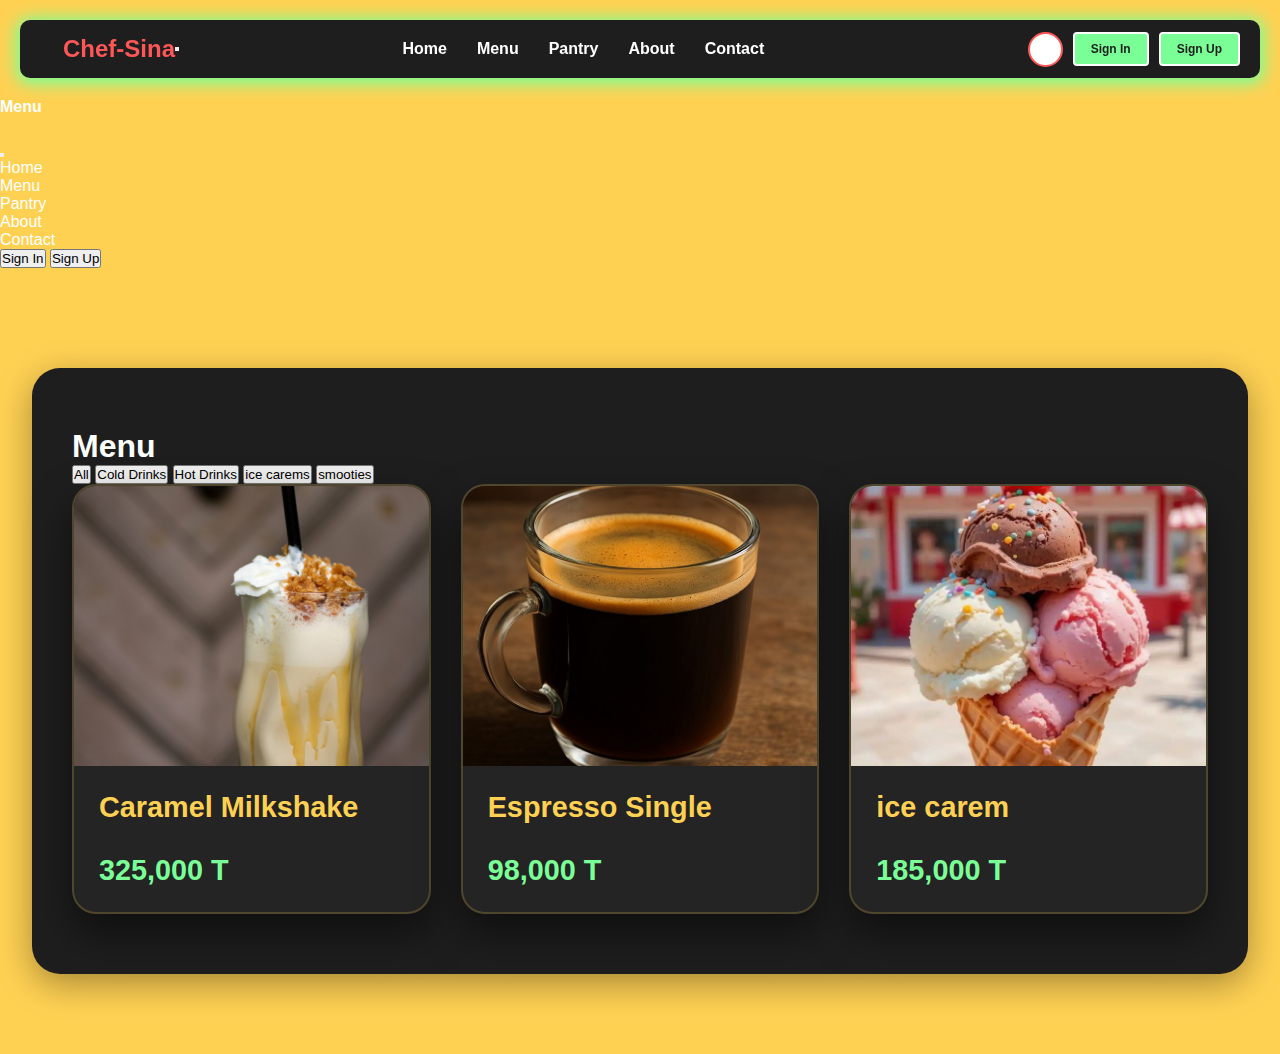
<file: Menu.html>
<!DOCTYPE html>
<html lang="en">
<head>
    <meta charset="UTF-8">
    <meta name="viewport" content="width=device-width, initial-scale=1.0">
    <title>Menu Page</title>
    <link rel="stylesheet" href="styles/Style.css">
</head>
<body>
    <!-- navbar section -->
    <nav class="navbar">
        <div class="nav-content">
          <a href="#" class="logo"><i class="bx bxs-bowl-hot bx-tada"></i>Chef-Sina</a>
    
          <button class="mobile-menu-toggle" id="mobileMenuToggle" aria-label="Toggle menu">
            <span></span>
            <span></span>
            <span></span>
          </button>
    
          <ul class="nav-links">
            <li><a href="Index.html">Home</a></li>
            <li><a href="#">Menu</a></li>
            <li><a href="#">Pantry</a></li>
            <li><a href="#">About</a></li>
            <li><a href="#">Contact</a></li>
          </ul>
    
          <div class="nav-utilities">
            <input type="checkbox" id="search-toggle" hidden />
    
            <div class="search-box">
              <input type="text" placeholder="Search" />
            </div>
    
            <label for="search-toggle" class="search-btn">
              <i class="bx bx-search"></i>
            </label>
    
            <button class="sign-in-btn">Sign In</button>
            <button class="sign-up-btn">Sign Up</button>
          </div>
        </div>
      </nav>
    
      <!-- Mobile Menu Overlay -->
      <div class="mobile-menu-overlay" id="mobileMenuOverlay"></div>
    
      <!-- Mobile Menu -->
      <div class="mobile-menu" id="mobileMenu">
        <div class="mobile-menu-header">
          <h3>Menu</h3>
          <button class="mobile-menu-close" id="mobileMenuClose" aria-label="Close menu">
            <i class="bx bx-x"></i>
          </button>
        </div>
        <ul class="mobile-menu-links">
          <li><a href="#" onclick="closeMobileMenu()">Home</a></li>
          <li><a href="#" onclick="closeMobileMenu()">Menu</a></li>
          <li><a href="#" onclick="closeMobileMenu()">Pantry</a></li>
          <li><a href="#" onclick="closeMobileMenu()">About</a></li>
          <li><a href="#" onclick="closeMobileMenu()">Contact</a></li>
        </ul>
        <div class="mobile-menu-actions">
          <button class="mobile-sign-in-btn" onclick="closeMobileMenu()">Sign In</button>
          <button class="mobile-sign-up-btn" onclick="closeMobileMenu()">Sign Up</button>
        </div>
      </div>
    </main>

    <!-- Main siction -->
    <main class="products-page-section">
      <h1 id="menu-title">Menu</h1>
    
      <!-- Category Tabs (Sticky) -->
      <div class="menu-filter-tabs">
        <button class="filter-tab active" data-filter="all">All</button>
        <button class="filter-tab" data-filter="Cold-drinks">Cold Drinks</button>
        <button class="filter-tab" data-filter="Hot-drinks">Hot Drinks</button>
        <button class="filter-tab" >ice carems</button>
        <button class="filter-tab" >smooties</button> 
      </div>
    
      <!-- Products Grid -->
      <div class="products-grid menu-grid">

        <div class="product-card" data-category="Cold-drinks" >
          <div class="product-image">
            <img src="pictrue/Caramel Milkshake.jpg" alt="Caramel Milkshake">
          </div>
          <div class="product-info" >
            <h3 class="product-name">Caramel Milkshake</h3>
            <p class="product-description"></p>
            <div class="product-price">
              <span class="new-price">325,000 T</span>
            </div>
          </div>
        </div>
    
        <div class="product-card" data-category="Hot-drinks">
          <div class="product-image">
            <img src="pictrue/americano.jpg" alt="Espresso">
          </div>
          <div class="product-info">
            <h3 class="product-name">Espresso Single</h3>
            <p class="product-description"></p>
            <div class="product-price">
              <span class="new-price">98,000 T</span>
            </div>
          </div>
        </div>
    
        <div class="product-card "data-category="Cold-drinks" >
          <div class="product-image">
            <img src="pictrue/icecream.jpg" alt="Iced Espresso">
          </div>
          <div class="product-info">
            <h3 class="product-name">ice carem</h3>
            <p class="product-description"></p>
            <div class="product-price">
              <span class="new-price">185,000 T</span>
            </div>
          </div>
        </div>
    
        
      </div>
    </main>
    
    <script src="script/Script.js"></script>
</body>
</html>
</file>
<file: styles/Style.css>
* {
  margin: 0;
  padding: 0;
  box-sizing: border-box;
  font-family: Arial, sans-serif;
}


body {
  background-color: #ffd153;
  color: #ffffff;
}

a {
  text-decoration: none;
  color: inherit;
}


.navbar {
  background-color: #1e1e1e;
  padding: 10px 20px;
  margin: 20px;
  border-radius: 10px;
  box-shadow: 0 2px 16px 4px #7aff96;
  position: sticky;
  top: 20px;
  z-index: 1000;
}

.nav-content {
  display: flex;
  justify-content: space-between;
  align-items: center;
  max-width: 1400px;
  margin: 0 auto;
}

.logo {
  color: #ff5757;
  font-size: 24px;
  font-weight: bold;
  text-decoration: none;
  display: flex;
  align-items: center;
  padding-left: 15px;
}

.logo i {
  color: #ffd153;
  font-size: 32px;
  margin-right: 8px;
}

/* 2. چینش لینک‌های ناوبری (وسط) */
.nav-links {
  list-style: none;
  display: flex;
  gap: 30px;

  /* تنظیم مارجین‌ها برای قرار دادن در وسط */
  margin: 0 auto;
  position: relative;
  left: -15px;
  /* تنظیم دقیق‌تر برای مرکز (با توجه به پدینگ لوگو) */
}

.nav-links a {
  color: #ffffff;
  text-decoration: none;
  font-weight: 600;
  padding: 5px 0;
  transition: color 0.3s, border-bottom 0.3s;
  position: relative;
}

.nav-links a:hover {
  color: #ffd153;
}

/* افکت خط سبز زیر لینک‌ها هنگام هاور */
.nav-links a::after {
  content: '';
  position: absolute;
  left: 0;
  bottom: -5px;
  width: 0;
  height: 3px;
  background-color: #7aff96;
  transition: width 0.3s;
}

.nav-links a:hover::after {
  width: 100%;
}

/* 3. قسمت ابزارها (سمت راست) */
.nav-utilities {
  display: flex;
  align-items: center;
  gap: 10px;
}

/* استایل‌دهی دکمه‌های ورود/ثبت نام */
.sign-in-btn,
.sign-up-btn {
  cursor: pointer;
  padding: 8px 16px;
  border: 2px solid #ffffff;
  border-radius: 4px;
  font-weight: bold;
  font-size: 12px;
  transition: background-color 0.3s;
}

.sign-in-btn {
  background-color: #7aff96;
  color: #1e1e1e;
}

.sign-up-btn {
  background-color: #7aff96;
  color: #1e1e1e;
}

.sign-in-btn:hover {
  background-color: #ff5757;
  color: #1e1e1e;
}

.sign-up-btn:hover {
  background-color: #ff5757;
  color: #1e1e1e;
}

/* --- قسمت نوار جستجوی متحرک (CSS-only) --- */

/* استایل‌دهی دکمه جستجوی دایره‌ای */
.search-btn {
  display: flex;
  align-items: center;
  justify-content: center;
  width: 35px;
  height: 35px;
  background-color: #ffffff;
  border: 2px solid #ff5757;
  border-radius: 50%;
  cursor: pointer;
  transition: background-color 0.3s, transform 0.3s;
  z-index: 2;
}

.search-btn i {
  color: #1e1e1e;
  font-size: 20px;
}

/* استایل‌دهی کادر جستجو */
.search-box {
  overflow: hidden;
  width: 0;
  transition: width 0.5s ease-in-out, opacity 0.5s;
  opacity: 0;
  white-space: nowrap;
}

.search-box input {
  width: 200px;
  padding: 8px 10px;
  border: 2px solid #ff5757;
  border-radius: 5px;
  outline: none;
  font-size: 16px;
  background-color: #ffffff;
  color: #1e1e1e;
  transform: translateX(-100%);
  /* تغییر جهت انیمیشن برای LTR */
  transition: transform 0.5s ease-in-out;
  margin-right: 10px;
  /* فاصله از دکمه جستجو در LTR */
}

/* انیمیشن با استفاده از چک‌باکس و انتخابگر :checked */
#search-toggle:checked~.search-box {
  width: 210px;
  opacity: 1;
}

#search-toggle:checked~.search-box input {
  transform: translateX(0);
  /* حرکت به موقعیت نهایی */
}

/* ========================= */
/* FOOTER STYLING      */
/* ========================= */

/* Footer Styling */
footer {
  background-color: #1e1e1e;
  /* Dark color similar to the image */
  padding-top: 50px;
  bottom: 0;
  left: 0;
  z-index: 100;
  font-size: 14px;
  width: 100%;
  box-sizing: border-box;
  /* این پوزیشن fixed فوتر را در پایین صفحه قفل می‌کند، در صورت نیاز حذف کنید */
  /* position: fixed; */
}

.footer-container {
  max-width: 1200px;
  margin: 0 auto;
  display: flex;
  justify-content: space-between;
  padding: 0 20px 40px;
}

/* Columns */
.col-main,
.col-categories,
.col-tags,
.col-social-subscribe {
  width: 25%;
  padding: 0 15px;
}

.col-social-subscribe {
  display: flex;
  flex-direction: column;
}

/* Column Headings */
h3 {
  font-size: 16px;
  font-weight: bold;
  color: #ffffff;
  margin-bottom: 25px;
  position: relative;
}

/* Main Text Column */
.col-main p {
  color: #999999;
  line-height: 1.8;
  margin-bottom: 20px;
  text-align: left;
  /* Aligns text left for LTR */
}

.col-main .read-more {
  color: #ffd153;
  /* Highlight color */
  font-weight: bold;
  transition: color 0.3s;
  cursor: pointer;
}

.col-main .read-more:hover {
  color: #ff5757;
}

/* Categories Column */
.col-categories ul {
  list-style: none;
  padding: 0;
  margin: 0;
  text-align: left;
  /* Aligns list left for LTR */
}

.col-categories li {
  margin-bottom: 10px;
}

.col-categories a {
  color: #999999;
  transition: color 0.3s;
  position: relative;
  padding-bottom: 5px;
}

.col-categories a::after {
  content: '';
  position: absolute;
  left: 0;
  bottom: -2px;
  width: 0;
  height: 3px;
  background-color: #7aff96;
  transition: width 0.3s;
}

.col-categories a:hover {
  color: #ffd153;
  width: 100%;
}

.col-categories a:hover::after {
  color: #ffd153;
  width: 100%;
}

/* Tag Cloud Column */
.tag-cloud {
  display: flex;
  flex-wrap: wrap;
  gap: 8px;
  /* Space between tags */
  text-align: left;
  /* Ensures tags start from the left */
}

.tag-cloud a {
  color: #ffffff;
  background-color: #333333;
  padding: 5px 10px;
  border-radius: 3px;
  font-size: 13px;
  transition: background-color 0.3s;
}

.tag-cloud a:hover {
  background-color: #ffd153;
  color: #1e1e1e;
}

/* Subscribe Section */
.subscribe-section {
  margin-bottom: 30px;
}

.subscribe-form {
  display: flex;
  position: relative;
  border: none;
  gap: 10px;
}

.subscribe-form input {
  flex-grow: 1;
  padding: 10px 15px;
  border: 2px solid #444;
  background-color: #333;
  color: #7aff96;
  outline: none;
  text-align: left;
  /* Input text direction */
  border-radius: 8px;
}

.subscribe-form input::placeholder {
  color: #888;
}

.subscribe-form button {
  background-color: #ffd153;
  border: none;
  padding: 0 15px;
  cursor: pointer;
  transition: background-color 0.3s;
  color: #1e1e1e;
  border-radius: 8px;
  height: 44px;
  display: flex;
  align-items: center;
  justify-content: center;
}

.subscribe-form button i {
  font-size: 18px;
}

.subscribe-form button:hover {
  background-color: #ff5757;
}

/* Follow Us Section */
.follow-section {
  margin-top: 10px;
}

.social-icons a {
  display: inline-block;
  width: 32px;
  height: 32px;
  line-height: 32px;
  text-align: center;
  background-color: #333;
  color: #ffffff;
  margin-right: 5px;
  /* Spacing between icons */
  border-radius: 3px;
  font-size: 18px;
  transition: background-color 0.3s;
}

.social-icons a:hover {
  background-color: #ffd153;
  color: #1e1e1e;
}

/* Footer Bottom (Copyright) */
.footer-bottom {
  background-color: #181818;
  padding: 20px;
  margin-top: 30px;
  display: flex;
  justify-content: space-between;
  max-width: none;
  width: 100%;
  margin: 30px auto 0;
  box-sizing: border-box;
  align-items: center;
  padding: 20px;
  border-top: 1px solid #7aff96;
  box-shadow: 0 2px 16px 4px #7aff96;
}

.footer-bottom .copyright {
  color: #888;
  margin: 0;
}

.footer-bottom .legal-links a {
  color: #888;
  margin-left: 20px;
  /* Spacing between links */
  transition: color 0.3s;
}

.footer-bottom .legal-links a:hover {
  color: #ffd153;
}

/* Responsiveness (Optional) */
@media (max-width: 900px) {
  .footer-container {
    flex-wrap: wrap;
  }

  .col-main,
  .col-categories,
  .col-tags,
  .col-social-subscribe {
    width: 50%;
    margin-bottom: 30px;
  }

  .footer-bottom {
    flex-direction: column;
    text-align: center;
  }

  .footer-bottom .legal-links {
    margin-top: 10px;
  }

  .footer-bottom .legal-links a {
    margin: 0 10px;
  }
}

@media (max-width: 576px) {

  .col-main,
  .col-categories,
  .col-tags,
  .col-social-subscribe {
    width: 100%;
  }
}

/* code haye marbot be slide */

.slideshow-container {
  position: relative;
  margin: 0;
  padding: 0;
  overflow: hidden;
  height: 70vh;
  background: #000;
  width: 100vw;
}

.slideshow-container img {
  width: 100%;
  height: 100%;
  object-fit: cover;
  /* فیت کامل بدون کشیدگی */
  display: block;
}

.mySlides {
  display: none;
  position: absolute;
  top: 0;
  left: 0;
  width: 100%;
  height: 100%;
}

.mySlides.active {
  display: block;
}

.prev,
.next {
  cursor: pointer;
  position: absolute;
  top: 50%;
  transform: translateY(-50%);
  width: auto;
  padding: 16px;
  color: white;
  font-weight: bold;
  font-size: 24px;
  transition: 0.3s;
  user-select: none;
  background-color: rgba(0, 0, 0, 0.5);
  border-radius: 50%;
  width: 50px;
  height: 50px;
  display: flex;
  align-items: center;
  justify-content: center;
  z-index: 10;
}

.prev {
  left: 20px;
}

.next {
  right: 20px;
}

.prev:hover,
.next:hover {
  background-color: rgba(0, 0, 0, 0.8);
  transform: translateY(-50%) scale(1.1);
}


.text {
  position: absolute;
  bottom: 30px;
  left: 50%;
  transform: translateX(-50%);
  color: white;
  font-size: 18px;
  font-weight: bold;
  text-align: center;
  background: rgba(0, 0, 0, 0.6);
  padding: 12px 24px;
  border-radius: 8px;
  max-width: 90%;
  text-shadow: 0 1px 3px rgba(0, 0, 0, 0.8);
}


.numbertext {
  position: absolute;
  top: 15px;
  left: 20px;
  color: white;
  font-size: 14px;
  background: rgba(0, 0, 0, 0.5);
  padding: 5px 10px;
  border-radius: 4px;
}

.dots-container {
  text-align: center;
  padding: 15px 0;
  background: #ffd153;
}

.dot {
  cursor: pointer;
  height: 13px;
  width: 13px;
  margin: 0 6px;
  background-color: #bbb;
  border-radius: 50%;
  display: inline-block;
  transition: background-color 0.3s, transform 0.3s;
}

.dot.active,
.dot:hover {
  background-color: #1e1e1e;
  transform: scale(1.2);
}

.fade {
  animation: fade 1.5s;
}

@keyframes fade {
  from {
    opacity: 0.4;
  }

  to {
    opacity: 1;
  }
}


@media (max-width: 768px) {
  .slideshow-container img {
    height: 250px;
  }
}




/* categories style */
.category-container {
  padding: 25px 20px;
  margin-top: 85px;
  overflow: hidden;
  position: relative;
  display: flex;
  justify-content: center;
  align-items: center;
  max-width: 1400px;
  margin: 85px auto 0;
}

.category-scroll {
  display: flex;
  overflow-x: auto;
  scroll-behavior: smooth;
  -webkit-overflow-scrolling: touch;
  gap: 30px;
  padding: 15px 0;
  width: 100%;
  justify-content: center;
}

.category-scroll::-webkit-scrollbar {
  display: none;
}

.category-item {
  flex: 0 0 auto;
  width: 120px;
  text-align: center;
  cursor: pointer;
  transition: transform 0.3s ease;
}

.category-item:hover {
  transform: translateY(-8px);
}

.category-icon {
  width: 100px;
  height: 100px;
  border-radius: 50%;
  background: #1e1e1e;
  display: flex;
  align-items: center;
  justify-content: center;
  margin: 0 auto 12px;
  overflow: hidden;
  border: 3px solid #ffd153;
  box-shadow: 0 4px 15px rgba(255, 209, 83, 0.3);
  transition: all 0.3s ease;
}

.category-icon:hover {
  border-color: #7aff96;
  box-shadow: 0 6px 20px rgba(122, 255, 150, 0.4);
  transform: scale(1.05);
}

.category-icon i {
  font-size: 48px;
  color: #ffd153;
  transition: color 0.3s ease, transform 0.3s ease;
}

.category-item:hover .category-icon i {
  color: #7aff96;
  transform: scale(1.1);
}

.category-icon img {
  width: 60px;
  height: 60px;
  object-fit: contain;
}

.category-label {
  font-size: 14px;
  font-weight: 600;
  color: #1e1e1e;
  line-height: 1.5;
  white-space: nowrap;
  overflow: hidden;
  text-overflow: ellipsis;
  max-width: 120px;
  transition: color 0.3s ease;
}

.category-item:hover .category-label {
  color: #ff5757;
}

/* Responsive for categories */
@media (max-width: 768px) {
  .category-container {
    padding: 20px 15px;
    margin-top: 60px;
  }

  .category-scroll {
    gap: 20px;
    padding: 12px 0;
  }

  .category-item {
    width: 100px;
  }

  .category-icon {
    width: 85px;
    height: 85px;
    margin-bottom: 10px;
  }

  .category-icon i {
    font-size: 40px;
  }

  .category-label {
    font-size: 12px;
    max-width: 100px;
  }
}

@media (max-width: 576px) {
  .category-container {
    padding: 15px 10px;
    margin-top: 50px;
  }

  .category-scroll {
    gap: 15px;
    padding: 10px 0;
  }

  .category-item {
    width: 85px;
  }

  .category-icon {
    width: 70px;
    height: 70px;
    margin-bottom: 8px;
    border-width: 2px;
  }

  .category-icon i {
    font-size: 32px;
  }

  .category-label {
    font-size: 11px;
    max-width: 85px;
  }
}


/* tweet slider */
.tweet-section {
  max-width: 1400px;
  width: 95%;
  margin: 80px auto 40px;
  padding: 50px 40px;
  background: #1e1e1e;
  border-radius: 28px;
  box-shadow: 0 10px 35px rgba(0, 0, 0, 0.35);
  color: #f0f0f0;
}

.tweet-title {
  display: flex;
  align-items: center;
  gap: 16px;
  margin-bottom: 32px;
}

.x-icon {
  color: #ffffff;
  flex-shrink: 0;
}

.tweet-title h3 {
  margin-bottom: 6px;
  font-size: 1.8rem;
}

.tweet-title p {
  color: #a1a1a1;
  font-size: 0.95rem;
}

.tweet-slider {
  display: flex;
  align-items: center;
  gap: 20px;
  position: relative;
}

.tweet-track-wrapper {
  overflow: hidden;
  flex: 1;
  width: 100%;
}

.tweet-track {
  display: flex;
  gap: 0;
  transition: transform 0.6s cubic-bezier(0.4, 0, 0.2, 1);
  width: 100%;
}

.tweet-card {
  background: #242424;
  border-radius: 20px;
  padding: 32px;
  flex: 0 0 100%;
  min-height: 280px;
  display: flex;
  flex-direction: column;
  justify-content: space-between;
  border: 1px solid rgba(255, 255, 255, 0.08);
  box-shadow: 0 20px 30px rgba(0, 0, 0, 0.45);
  width: 100%;
}

.tweet-card-header {
  display: flex;
  align-items: center;
  gap: 14px;
  margin-bottom: 20px;
}

.tweet-avatar {
  width: 56px;
  height: 56px;
  border-radius: 50%;
  background: #ffd153;
  color: #1e1e1e;
  font-weight: 700;
  display: flex;
  align-items: center;
  justify-content: center;
  letter-spacing: 0.5px;
  overflow: hidden;
  flex-shrink: 0;
  border: 2px solid rgba(255, 209, 83, 0.3);
}

.tweet-avatar img {
  width: 100%;
  height: 100%;
  object-fit: cover;
  border-radius: 50%;
}

.tweet-user {
  font-weight: 700;
  font-size: 1.05rem;
  margin-bottom: 2px;
}

.tweet-handle {
  color: #7a7a7a;
  font-size: 0.85rem;
}

.x-icon-small {
  color: #ffffff;
  margin-left: auto;
  flex-shrink: 0;
  opacity: 0.7;
}

.tweet-body {
  font-size: 1.05rem;
  line-height: 1.85;
  color: #f5f5f5;
  margin-bottom: 20px;
  flex-grow: 1;
}

.tweet-actions {
  display: flex;
  gap: 24px;
  color: #9f9f9f;
  font-size: 0.95rem;
  margin-top: auto;
}

.tweet-actions i {
  color: #ffd153;
  margin-right: 6px;
  font-size: 1.1rem;
}

.tweet-nav {
  width: 52px;
  height: 52px;
  border-radius: 50%;
  border: 1px solid rgba(255, 255, 255, 0.2);
  background: rgba(255, 255, 255, 0.05);
  color: #ffd153;
  font-size: 20px;
  cursor: pointer;
  transition: all 0.3s;
  flex-shrink: 0;
  display: flex;
  align-items: center;
  justify-content: center;
}

.tweet-nav:hover {
  background: rgba(255, 209, 83, 0.2);
  transform: scale(1.1);
  border-color: rgba(255, 209, 83, 0.5);
}

.tweet-nav:active {
  transform: scale(0.95);
}

.tweet-dots {
  display: flex;
  justify-content: center;
  gap: 10px;
  margin-top: 28px;
}

.tweet-dot {
  width: 12px;
  height: 12px;
  border-radius: 50%;
  background: rgba(255, 255, 255, 0.35);
  cursor: pointer;
  transition: transform 0.3s, background 0.3s;
}

.tweet-dot.active {
  background: #ffd153;
  transform: scale(1.3);
}

.tweet-dot:hover {
  background: rgba(255, 209, 83, 0.6);
  transform: scale(1.15);
}

/* Responsive Design */
@media (max-width: 1200px) {
  .tweet-section {
    max-width: 95%;
    padding: 40px 30px;
  }
}

@media (max-width: 992px) {
  .tweet-section {
    padding: 35px 25px;
  }

  .tweet-card {
    padding: 28px;
    min-height: 260px;
  }

  .tweet-title h3 {
    font-size: 1.6rem;
  }
}

@media (max-width: 768px) {
  .tweet-section {
    padding: 30px 20px;
    margin: 60px auto 30px;
  }

  .tweet-title {
    margin-bottom: 24px;
  }

  .tweet-title h3 {
    font-size: 1.4rem;
  }

  .x-icon {
    width: 32px;
    height: 32px;
  }

  .tweet-slider {
    gap: 12px;
  }

  .tweet-nav {
    width: 44px;
    height: 44px;
    font-size: 18px;
  }

  .tweet-card {
    padding: 24px;
    min-height: 240px;
  }

  .tweet-avatar {
    width: 48px;
    height: 48px;
  }

  .tweet-body {
    font-size: 1rem;
    line-height: 1.75;
  }

  .tweet-actions {
    gap: 18px;
    font-size: 0.9rem;
  }
}

@media (max-width: 576px) {
  .tweet-section {
    padding: 25px 15px;
    margin: 40px auto 25px;
    border-radius: 20px;
  }

  .tweet-title {
    flex-direction: column;
    align-items: flex-start;
    gap: 12px;
  }

  .tweet-title h3 {
    font-size: 1.3rem;
  }

  .tweet-slider {
    flex-direction: row;
    gap: 8px;
  }

  .tweet-nav {
    width: 40px;
    height: 40px;
    font-size: 16px;
  }

  .tweet-card {
    padding: 20px;
    min-height: 220px;
    border-radius: 16px;
  }

  .tweet-avatar {
    width: 44px;
    height: 44px;
  }

  .tweet-user {
    font-size: 1rem;
  }

  .tweet-body {
    font-size: 0.95rem;
    margin-bottom: 16px;
  }

  .tweet-actions {
    gap: 16px;
    font-size: 0.85rem;
  }

  .tweet-dots {
    margin-top: 20px;
  }
}

/* Puffery styles */

/* Puffery Section - شعار روی صفحه مشکی */
.puffery-section {
  padding: 80px 20px;
  background-color: #1e1e1e;
  direction: rtl;
  /* برای فارسی */
}

.puffery-container {
  max-width: 1400px;
  width: 95%;
  margin: 0 auto;
  display: flex;
  align-items: center;
  gap: 60px;
  flex-wrap: wrap;
  justify-content: center;
}

.puffery-card {
  flex: 1;
  min-width: 400px;
  max-width: 600px;
  background: #242424;
  border-radius: 24px;
  padding: 50px 45px;
  border: 1px solid rgba(255, 255, 255, 0.08);
  box-shadow: 0 20px 40px rgba(0, 0, 0, 0.5);
  transition: transform 0.3s ease, box-shadow 0.3s ease;
}

.puffery-card:hover {
  transform: translateY(-5px);
  box-shadow: 0 25px 50px rgba(0, 0, 0, 0.6);
}

.puffery-text {
  color: #f0f0f0;
  text-align: right;
}

.puffery-title {
  color: #ffd153;
  font-size: 2rem;
  font-weight: 700;
  margin-bottom: 25px;
  position: relative;
  padding-bottom: 15px;
}

.puffery-title::after {
  content: '';
  position: absolute;
  bottom: 0;
  right: 0;
  width: 60px;
  height: 3px;
  background: linear-gradient(90deg, #ffd153, #7aff96);
  border-radius: 2px;
}

.puffery-text p {
  margin: 0;
  font-weight: 400;
  font-size: 1.3rem;
  line-height: 2;
  color: #e0e0e0;
  letter-spacing: 0.3px;
}

.puffery-image {
  flex: 0 0 320px;
  text-align: center;
}

.puffery-image img {
  width: 280px;
  height: 280px;
  border-radius: 50%;
  object-fit: cover;
  border: 6px solid #ffd153;
  box-shadow: 0 0 30px rgba(255, 209, 83, 0.4), 0 0 60px rgba(122, 255, 150, 0.2);
  transition: all 0.4s cubic-bezier(0.4, 0, 0.2, 1);
}

.puffery-image img:hover {
  transform: scale(1.1) rotate(5deg);
  box-shadow: 0 0 40px rgba(255, 209, 83, 0.6), 0 0 80px rgba(122, 255, 150, 0.3);
  border-color: #7aff96;
}


@media (max-width: 1200px) {
  .puffery-container {
    max-width: 95%;
    gap: 50px;
  }
}

@media (max-width: 992px) {
  .puffery-container {
    gap: 40px;
    justify-content: center;
  }

  .puffery-card {
    min-width: 350px;
    padding: 40px 35px;
  }

  .puffery-title {
    font-size: 1.8rem;
  }

  .puffery-text p {
    font-size: 1.2rem;
  }

  .puffery-image {
    flex: 0 0 280px;
  }

  .puffery-image img {
    width: 260px;
    height: 260px;
  }
}

@media (max-width: 768px) {
  .puffery-section {
    padding: 60px 20px;
  }

  .puffery-container {
    flex-direction: column;
    gap: 40px;
  }

  .puffery-card {
    min-width: 100%;
    max-width: 100%;
    padding: 35px 30px;
    order: 1;
  }

  .puffery-title {
    font-size: 1.6rem;
    margin-bottom: 20px;
  }

  .puffery-text {
    text-align: center;
  }

  .puffery-text p {
    font-size: 1.1rem;
    line-height: 1.9;
  }

  .puffery-image {
    order: 2;
    flex: 0 0 auto;
  }

  .puffery-image img {
    width: 240px;
    height: 240px;
  }
}

@media (max-width: 576px) {
  .puffery-section {
    padding: 50px 15px;
  }

  .puffery-card {
    padding: 30px 25px;
    border-radius: 20px;
  }

  .puffery-title {
    font-size: 1.4rem;
    margin-bottom: 18px;
  }

  .puffery-text p {
    font-size: 1rem;
    line-height: 1.8;
  }

  .puffery-image img {
    width: 220px;
    height: 220px;
    border-width: 5px;
  }
}

/* Discounts & Products Section */
.discounts-section {
  max-width: 1400px;
  width: 95%;
  margin: 80px auto;
  padding: 60px 40px;
  background: #1e1e1e;
  border-radius: 28px;
  box-shadow: 0 10px 35px rgba(0, 0, 0, 0.35);
}

.discounts-header {
  text-align: center;
  margin-bottom: 50px;
  display: flex;
  align-items: center;
  justify-content: center;
  gap: 20px;
}

.discounts-header i {
  font-size: 48px;
  color: #ff5757;
  animation: pulse 2s infinite;
}

@keyframes pulse {

  0%,
  100% {
    transform: scale(1);
  }

  50% {
    transform: scale(1.1);
  }
}

.discounts-header h2 {
  font-size: 3rem;
  font-weight: 700;
  color: #ffd153;
  margin: 0;
  text-shadow: 2px 2px 4px rgba(0, 0, 0, 0.5);
}

.products-slider {
  display: flex;
  align-items: center;
  gap: 20px;
  position: relative;
}

.products-track-wrapper {
  overflow: hidden;
  flex: 1;
  width: 100%;
}

.products-track {
  display: flex;
  gap: 0;
  transition: transform 0.6s cubic-bezier(0.4, 0, 0.2, 1);
  width: 100%;
}

.product-card {
  background: #242424;
  border-radius: 24px;
  padding: 0;
  flex: 0 0 100%;
  display: flex;
  flex-direction: column;
  border: 2px solid rgba(255, 209, 83, 0.2);
  box-shadow: 0 20px 40px rgba(0, 0, 0, 0.5);
  overflow: hidden;
  transition: all 0.3s ease;
  position: relative;
}

.product-card:hover {
  transform: translateY(-8px);
  border-color: #ffd153;
  box-shadow: 0 25px 50px rgba(255, 209, 83, 0.3);
}

.product-badge {
  position: absolute;
  top: 15px;
  right: 15px;
  background: linear-gradient(135deg, #ff5757, #ff8c8c);
  color: white;
  padding: 8px 16px;
  border-radius: 20px;
  font-weight: 700;
  font-size: 1.1rem;
  z-index: 10;
  box-shadow: 0 4px 15px rgba(255, 87, 87, 0.4);
}

.product-image {
  width: 100%;
  height: 280px;
  overflow: hidden;
  background: #1a1a1a;
}

.product-image img {
  width: 100%;
  height: 100%;
  object-fit: cover;
  transition: transform 0.4s ease;
}

.product-card:hover .product-image img {
  transform: scale(1.1);
}

.product-info {
  padding: 25px;
  flex-grow: 1;
  display: flex;
  flex-direction: column;
}

.product-name {
  font-size: 1.8rem;
  font-weight: 700;
  color: #ffd153;
  margin: 0 0 10px 0;
}

.product-description {
  font-size: 1rem;
  color: #b0b0b0;
  margin: 0 0 20px 0;
  line-height: 1.6;
  flex-grow: 1;
}

.product-price {
  display: flex;
  align-items: center;
  gap: 15px;
  margin-top: auto;
}

.old-price {
  font-size: 1.2rem;
  color: #666;
  text-decoration: line-through;
}

.new-price {
  font-size: 1.8rem;
  font-weight: 700;
  color: #7aff96;
}

.product-nav {
  width: 52px;
  height: 52px;
  border-radius: 50%;
  border: 1px solid rgba(255, 255, 255, 0.2);
  background: rgba(255, 255, 255, 0.05);
  color: #ffd153;
  font-size: 20px;
  cursor: pointer;
  transition: all 0.3s;
  flex-shrink: 0;
  display: flex;
  align-items: center;
  justify-content: center;
}

.product-nav:hover {
  background: rgba(255, 209, 83, 0.2);
  transform: scale(1.1);
  border-color: rgba(255, 209, 83, 0.5);
}

.product-nav:active {
  transform: scale(0.95);
}

.product-dots {
  display: flex;
  justify-content: center;
  gap: 10px;
  margin-top: 30px;
}

.product-dot {
  width: 12px;
  height: 12px;
  border-radius: 50%;
  background: rgba(255, 255, 255, 0.35);
  cursor: pointer;
  transition: transform 0.3s, background 0.3s;
}

.product-dot.active {
  background: #ffd153;
  transform: scale(1.3);
}

.product-dot:hover {
  background: rgba(255, 209, 83, 0.6);
  transform: scale(1.15);
}

/* Responsive for Products */
@media (max-width: 1200px) {
  .discounts-section {
    max-width: 95%;
    padding: 50px 30px;
  }

  .discounts-header h2 {
    font-size: 2.5rem;
  }
}

@media (max-width: 992px) {
  .discounts-section {
    padding: 40px 25px;
  }

  .discounts-header {
    margin-bottom: 40px;
  }

  .discounts-header i {
    font-size: 40px;
  }

  .discounts-header h2 {
    font-size: 2.2rem;
  }

  .product-image {
    height: 250px;
  }

  .product-name {
    font-size: 1.6rem;
  }
}

@media (max-width: 768px) {
  .discounts-section {
    padding: 35px 20px;
    margin: 60px auto;
  }

  .discounts-header {
    flex-direction: column;
    gap: 15px;
    margin-bottom: 35px;
  }

  .discounts-header i {
    font-size: 36px;
  }

  .discounts-header h2 {
    font-size: 2rem;
  }

  .products-slider {
    gap: 12px;
  }

  .product-nav {
    width: 44px;
    height: 44px;
    font-size: 18px;
  }

  .product-image {
    height: 220px;
  }

  .product-info {
    padding: 20px;
  }

  .product-name {
    font-size: 1.4rem;
  }

  .product-description {
    font-size: 0.95rem;
  }

  .new-price {
    font-size: 1.6rem;
  }
}

@media (max-width: 576px) {
  .discounts-section {
    padding: 30px 15px;
    margin: 40px auto;
    border-radius: 20px;
  }

  .discounts-header h2 {
    font-size: 1.6rem;
  }

  .discounts-header i {
    font-size: 32px;
  }

  .products-slider {
    gap: 8px;
  }

  .product-nav {
    width: 40px;
    height: 40px;
    font-size: 16px;
  }

  .product-image {
    height: 200px;
  }

  .product-info {
    padding: 18px;
  }

  .product-name {
    font-size: 1.3rem;
  }

  .product-description {
    font-size: 0.9rem;
    margin-bottom: 15px;
  }

  .old-price {
    font-size: 1rem;
  }

  .new-price {
    font-size: 1.4rem;
  }

  .product-badge {
    top: 10px;
    right: 10px;
    padding: 6px 12px;
    font-size: 0.95rem;
  }
}

/* Products Page Grid */
.products-page-section {
  max-width: 1400px;
  width: 95%;
  margin: 100px auto 80px;
  padding: 60px 40px;
  background: #1e1e1e;
  border-radius: 28px;
  box-shadow: 0 10px 35px rgba(0, 0, 0, 0.35);
}

.products-page-header {
  text-align: center;
  margin-bottom: 60px;
}

.products-page-header h1 {
  font-size: 3.5rem;
  font-weight: 700;
  color: #ffd153;
  margin: 0 0 15px 0;
  text-shadow: 2px 2px 4px rgba(0, 0, 0, 0.5);
}

.products-page-header p {
  font-size: 1.2rem;
  color: #b0b0b0;
  margin: 0;
}

.products-grid {
  display: grid;
  grid-template-columns: repeat(auto-fill, minmax(300px, 1fr));
  gap: 30px;
  width: 100%;
}

.products-grid .product-card {
  flex: none;
  width: 100%;
  margin: 0;
}

@media (max-width: 1200px) {
  .products-page-section {
    max-width: 95%;
    padding: 50px 30px;
  }

  .products-grid {
    grid-template-columns: repeat(auto-fill, minmax(280px, 1fr));
    gap: 25px;
  }

  .products-page-header h1 {
    font-size: 3rem;
  }
}

@media (max-width: 992px) {
  .products-page-section {
    padding: 40px 25px;
  }

  .products-grid {
    grid-template-columns: repeat(auto-fill, minmax(250px, 1fr));
    gap: 20px;
  }

  .products-page-header {
    margin-bottom: 50px;
  }

  .products-page-header h1 {
    font-size: 2.5rem;
  }

  .products-page-header p {
    font-size: 1.1rem;
  }
}

@media (max-width: 768px) {
  .products-page-section {
    padding: 35px 20px;
    margin: 80px auto 60px;
  }

  .products-grid {
    grid-template-columns: repeat(auto-fill, minmax(100%, 1fr));
    gap: 25px;
  }

  .products-page-header {
    margin-bottom: 40px;
  }

  .products-page-header h1 {
    font-size: 2.2rem;
  }

  .products-page-header p {
    font-size: 1rem;
  }
}

@media (max-width: 576px) {
  .products-page-section {
    padding: 30px 15px;
    margin: 60px auto 40px;
    border-radius: 20px;
  }

  .products-grid {
    gap: 20px;
  }

  .products-page-header {
    margin-bottom: 30px;
  }

  .products-page-header h1 {
    font-size: 1.8rem;
  }

  .products-page-header p {
    font-size: 0.95rem;
  }
}

/* Gallery Section */
.gallery-section {
  max-width: 1400px;
  width: 95%;
  margin: 80px auto;
  padding: 60px 40px;
  background: #1e1e1e;
  border-radius: 28px;
  box-shadow: 0 10px 35px rgba(0, 0, 0, 0.35);
}

.gallery-header {
  text-align: center;
  margin-bottom: 50px;
  display: flex;
  align-items: center;
  justify-content: center;
  gap: 20px;
}

.gallery-header i {
  font-size: 48px;
  color: #7aff96;
  animation: pulse 2s infinite;
}

.gallery-header h2 {
  font-size: 3rem;
  font-weight: 700;
  color: #ffd153;
  margin: 0;
  text-shadow: 2px 2px 4px rgba(0, 0, 0, 0.5);
}

.gallery-grid {
  display: grid;
  grid-template-columns: repeat(auto-fit, minmax(280px, 1fr));
  gap: 20px;
  width: 100%;
}

.gallery-item {
  position: relative;
  overflow: hidden;
  border-radius: 16px;
  cursor: pointer;
  aspect-ratio: 4 / 3;
  background: #242424;
  transition: transform 0.3s ease, box-shadow 0.3s ease;
}

.gallery-item:hover {
  transform: translateY(-8px);
  box-shadow: 0 15px 35px rgba(122, 255, 150, 0.3);
}

.gallery-item img {
  width: 100%;
  height: 100%;
  object-fit: cover;
  transition: transform 0.4s ease;
}

.gallery-item:hover img {
  transform: scale(1.1);
}

.gallery-overlay {
  position: absolute;
  top: 0;
  left: 0;
  right: 0;
  bottom: 0;
  background: rgba(0, 0, 0, 0.6);
  display: flex;
  align-items: center;
  justify-content: center;
  opacity: 0;
  transition: opacity 0.3s ease;
}

.gallery-item:hover .gallery-overlay {
  opacity: 1;
}

.gallery-overlay i {
  font-size: 48px;
  color: #ffd153;
  transform: scale(0.8);
  transition: transform 0.3s ease;
}

.gallery-item:hover .gallery-overlay i {
  transform: scale(1);
}

/* Lightbox Modal */
.lightbox {
  display: none;
  position: fixed;
  z-index: 9999;
  left: 0;
  top: 0;
  width: 100%;
  height: 100%;
  background-color: rgba(0, 0, 0, 0.95);
  animation: fadeIn 0.3s ease;
}

.lightbox.active {
  display: flex;
  align-items: center;
  justify-content: center;
}

@keyframes fadeIn {
  from {
    opacity: 0;
  }

  to {
    opacity: 1;
  }
}

.lightbox-content {
  max-width: 90%;
  max-height: 90vh;
  object-fit: contain;
  border-radius: 8px;
  box-shadow: 0 10px 50px rgba(0, 0, 0, 0.8);
  animation: zoomIn 0.3s ease;
}

@keyframes zoomIn {
  from {
    transform: scale(0.8);
    opacity: 0;
  }

  to {
    transform: scale(1);
    opacity: 1;
  }
}

.lightbox-close {
  position: absolute;
  top: 30px;
  right: 40px;
  color: #fff;
  font-size: 48px;
  font-weight: bold;
  cursor: pointer;
  transition: color 0.3s ease, transform 0.3s ease;
  z-index: 10000;
  width: 50px;
  height: 50px;
  display: flex;
  align-items: center;
  justify-content: center;
  border-radius: 50%;
  background: rgba(255, 255, 255, 0.1);
}

.lightbox-close:hover {
  color: #ff5757;
  transform: rotate(90deg);
  background: rgba(255, 87, 87, 0.2);
}

.lightbox-prev,
.lightbox-next {
  position: absolute;
  top: 50%;
  transform: translateY(-50%);
  color: #fff;
  font-size: 36px;
  font-weight: bold;
  cursor: pointer;
  padding: 20px;
  user-select: none;
  transition: color 0.3s ease, background 0.3s ease;
  border-radius: 50%;
  width: 60px;
  height: 60px;
  display: flex;
  align-items: center;
  justify-content: center;
  background: rgba(255, 255, 255, 0.1);
}

.lightbox-prev {
  left: 30px;
}

.lightbox-next {
  right: 30px;
}

.lightbox-prev:hover,
.lightbox-next:hover {
  color: #ffd153;
  background: rgba(255, 209, 83, 0.2);
}

.lightbox-caption {
  position: absolute;
  bottom: 30px;
  left: 50%;
  transform: translateX(-50%);
  color: #fff;
  font-size: 1.2rem;
  text-align: center;
  background: rgba(0, 0, 0, 0.7);
  padding: 10px 20px;
  border-radius: 8px;
}

/* Responsive for Gallery */
@media (max-width: 1200px) {
  .gallery-section {
    max-width: 95%;
    padding: 50px 30px;
  }

  .gallery-grid {
    grid-template-columns: repeat(auto-fit, minmax(250px, 1fr));
    gap: 18px;
  }

  .gallery-header h2 {
    font-size: 2.5rem;
  }
}

@media (max-width: 992px) {
  .gallery-section {
    padding: 40px 25px;
  }

  .gallery-header {
    margin-bottom: 40px;
  }

  .gallery-header i {
    font-size: 40px;
  }

  .gallery-header h2 {
    font-size: 2.2rem;
  }

  .gallery-grid {
    grid-template-columns: repeat(auto-fit, minmax(220px, 1fr));
    gap: 15px;
  }
}

@media (max-width: 768px) {
  .gallery-section {
    padding: 35px 20px;
    margin: 60px auto;
  }

  .gallery-header {
    flex-direction: column;
    gap: 15px;
    margin-bottom: 35px;
  }

  .gallery-header i {
    font-size: 36px;
  }

  .gallery-header h2 {
    font-size: 2rem;
  }

  .gallery-grid {
    grid-template-columns: repeat(auto-fit, minmax(100%, 1fr));
    gap: 15px;
  }

  .lightbox-close {
    top: 20px;
    right: 20px;
    font-size: 40px;
    width: 45px;
    height: 45px;
  }

  .lightbox-prev,
  .lightbox-next {
    font-size: 28px;
    width: 50px;
    height: 50px;
    padding: 15px;
  }

  .lightbox-prev {
    left: 15px;
  }

  .lightbox-next {
    right: 15px;
  }

  .lightbox-caption {
    font-size: 1rem;
    bottom: 20px;
    padding: 8px 15px;
  }
}

@media (max-width: 576px) {
  .gallery-section {
    padding: 30px 15px;
    margin: 40px auto;
    border-radius: 20px;
  }

  .gallery-header h2 {
    font-size: 1.6rem;
  }

  .gallery-header i {
    font-size: 32px;
  }

  .gallery-grid {
    gap: 12px;
  }

  .lightbox-close {
    top: 15px;
    right: 15px;
    font-size: 36px;
    width: 40px;
    height: 40px;
  }

  .lightbox-prev,
  .lightbox-next {
    font-size: 24px;
    width: 45px;
    height: 45px;
    padding: 12px;
  }

  .lightbox-prev {
    left: 10px;
  }

  .lightbox-next {
    right: 10px;
  }

  .lightbox-content {
    max-width: 95%;
    max-height: 85vh;
  }

  .lightbox-caption {
    font-size: 0.9rem;
    bottom: 15px;
    padding: 6px 12px;
  }
}
</file>
